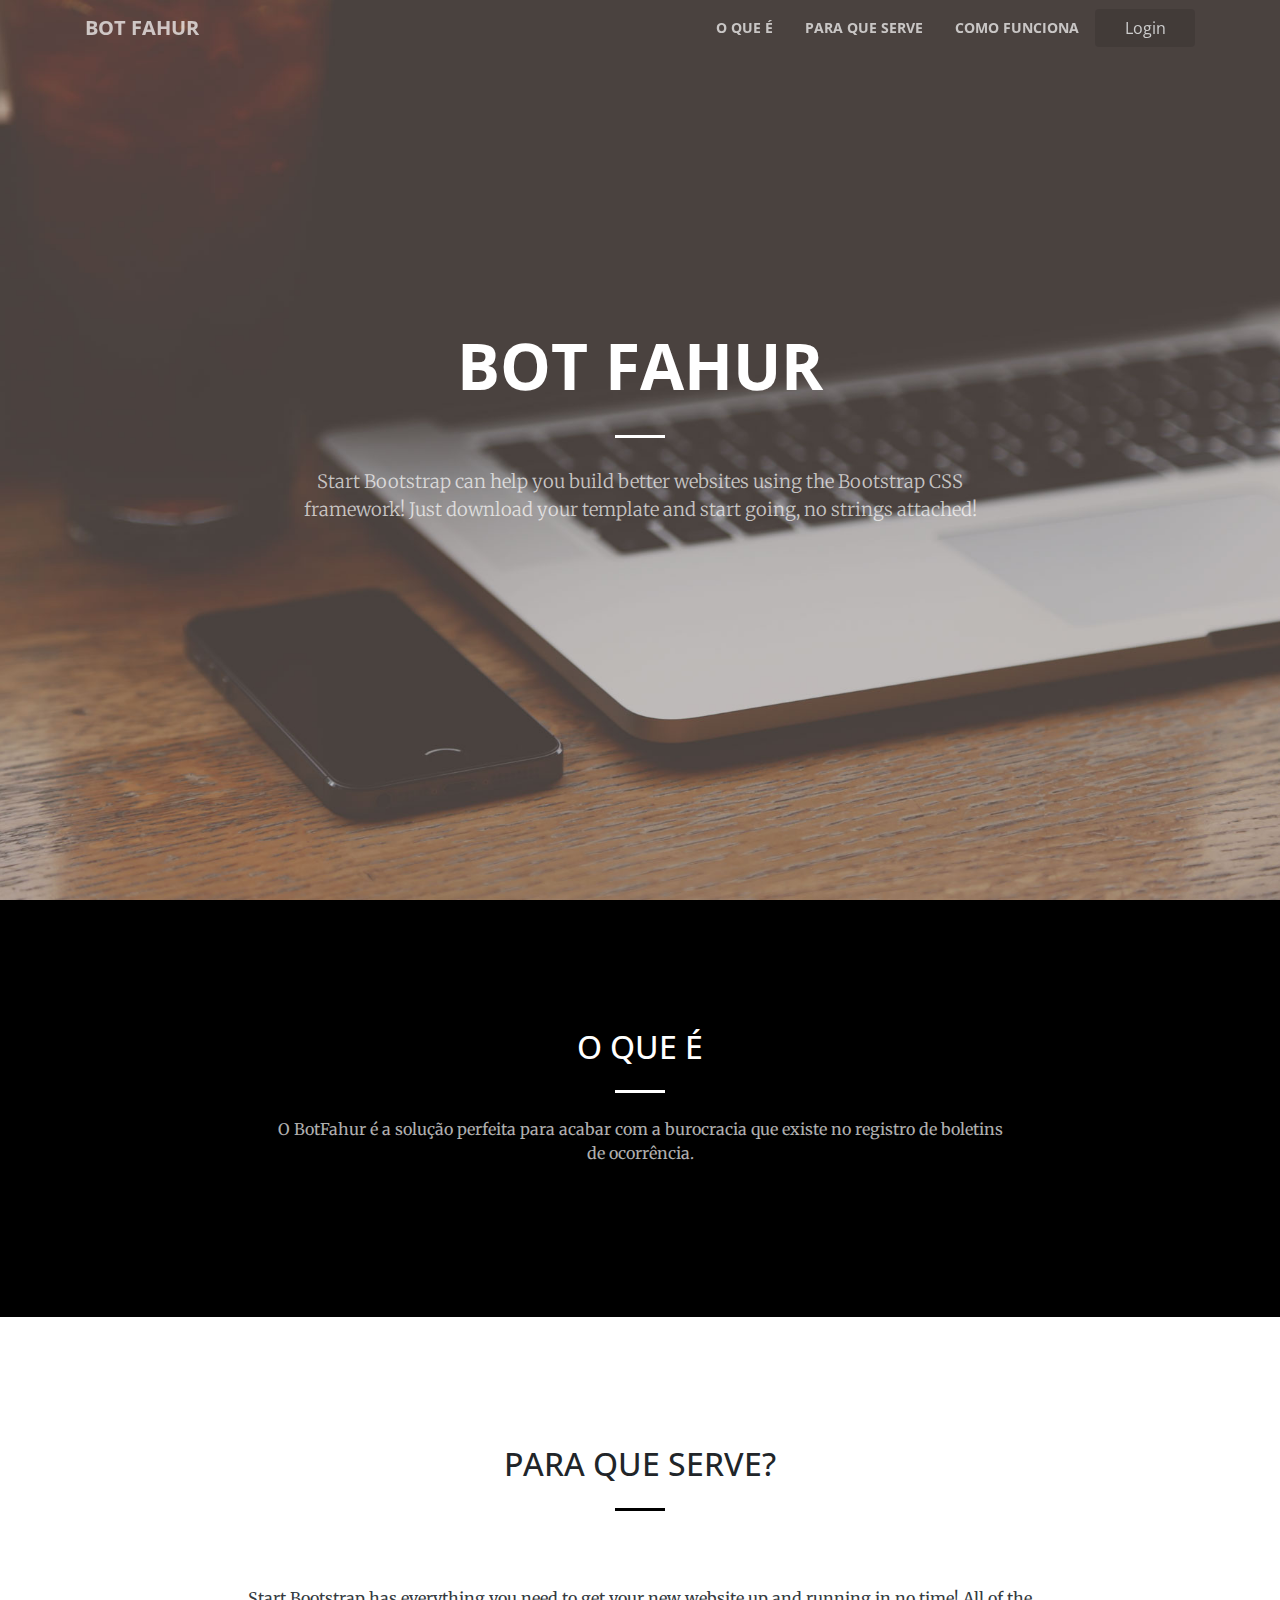
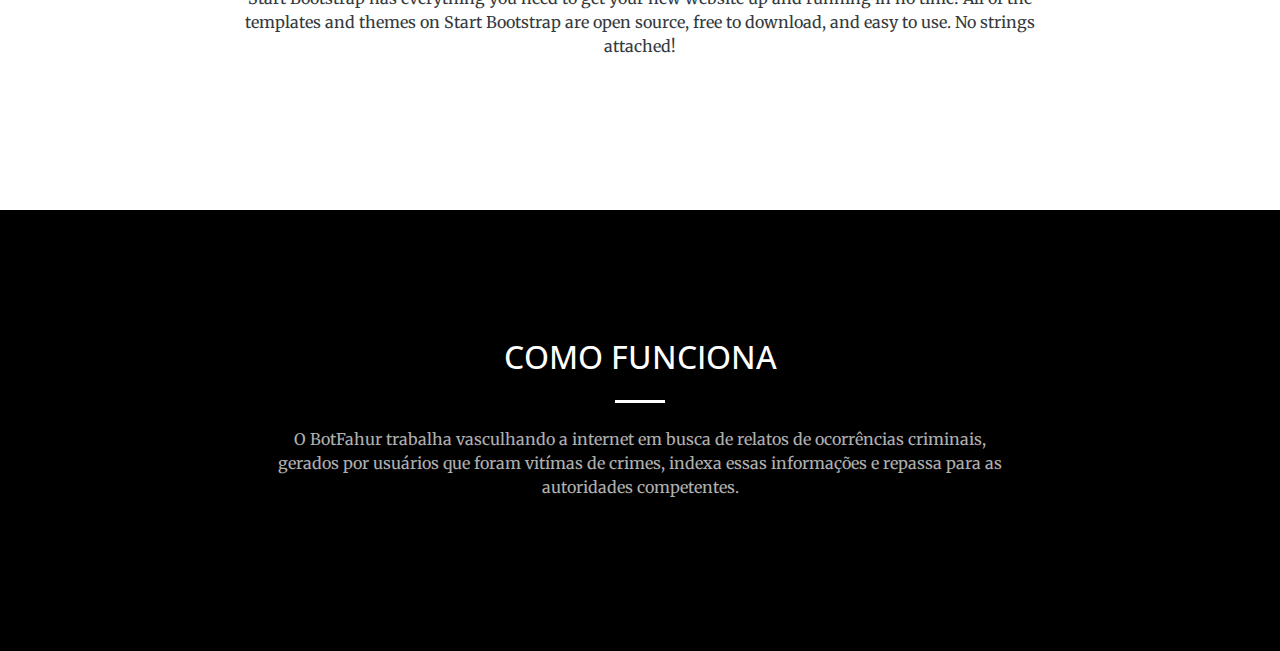
<file: index.html>
<!DOCTYPE html>
<html lang="en">

  <head>

    <meta charset="utf-8">
    <meta name="viewport" content="width=device-width, initial-scale=1, shrink-to-fit=no">
    <meta name="description" content="">
    <meta name="author" content="">

    <title>BOT Fahur</title>

    <!-- Bootstrap core CSS -->
    <link href="vendor/bootstrap/css/bootstrap.min.css" rel="stylesheet">

    <!-- Custom fonts for this template -->
    <link href="vendor/font-awesome/css/font-awesome.min.css" rel="stylesheet" type="text/css">
    <link href='https://fonts.googleapis.com/css?family=Open+Sans:300italic,400italic,600italic,700italic,800italic,400,300,600,700,800' rel='stylesheet' type='text/css'>
    <link href='https://fonts.googleapis.com/css?family=Merriweather:400,300,300italic,400italic,700,700italic,900,900italic' rel='stylesheet' type='text/css'>

    <!-- Plugin CSS -->
    <link href="vendor/magnific-popup/magnific-popup.css" rel="stylesheet">

    <!-- Custom styles for this template -->
    <link href="css/creative.min.css" rel="stylesheet">

  </head>

  <body id="page-top">

    <!-- Navigation -->
    <nav class="navbar navbar-expand-lg navbar-light fixed-top" id="mainNav">
      <div class="container">
        <a class="navbar-brand js-scroll-trigger" href="#page-top">Bot Fahur</a>
        <button class="navbar-toggler navbar-toggler-right" type="button" data-toggle="collapse" data-target="#navbarResponsive" aria-controls="navbarResponsive" aria-expanded="false" aria-label="Toggle navigation">
          <span class="navbar-toggler-icon"></span>
        </button>
        <div class="collapse navbar-collapse" id="navbarResponsive">
          <ul class="navbar-nav ml-auto">
            <li class="nav-item">
              <a class="nav-link js-scroll-trigger" href="#oquee">O que é</a>
            </li>
            <li class="nav-item">
              <a class="nav-link js-scroll-trigger" href="#services">Para que serve</a>
            </li>
            <li class="nav-item">
              <a class="nav-link js-scroll-trigger" href="#comofunciona">Como funciona</a>
            </li>
            <li class="nav-item">
              <a href="login.html"><button type="button" class="botao">Login</button> </a>
            </li>
          </ul>
        </div>
      </div>
    </nav>

    <header class="masthead text-center text-white d-flex">
      <div class="container my-auto">
        <div class="row">
          <div class="col-lg-10 mx-auto">
            <h1 class="text-uppercase">
              <strong>Bot Fahur</strong>
            </h1>
            <hr>
          </div>
          <div class="col-lg-8 mx-auto">
            <p class="text-faded mb-5 wow fadeInUp">Start Bootstrap can help you build better websites using the Bootstrap CSS framework! Just download your template and start going, no strings attached!</p>
            <span  href="#comofunciona"></span>
          </div>
        </div>
      </div>
    </header>

    <section class="bg-primary" id="oquee">
      <div class="container">
        <div class="row">
          <div class="col-lg-8 mx-auto text-center">
            <h2 class="section-heading text-white" >O QUE É</h2>
            <hr class="light my-4">
            <p class="text-faded mb-4 wow fadeInUp">O BotFahur é a solução perfeita para acabar com a burocracia que existe no registro de boletins de ocorrência.</p>
            <span href="#oquee"></span>
          </div>
        </div>
      </div>
    </section>

    <section id="services">
      <div class="container">
        <div class="row">
          <div class="col-lg-12 text-center">
            <h2 class="section-heading">PARA QUE SERVE?</h2>
            <hr class="linha my-4">
          </div>
        </div>
      </div>
      <div class="row">
          <div class="col-lg-8 mx-auto text-center">
            <hr class="light my-4">
            <p class="text-dark mb-4">Start Bootstrap has everything you need to get your new website up and running in no time! All of the templates and themes on Start Bootstrap are open source, free to download, and easy to use. No strings attached!</p>
          </div>
    </section>


    <section class="bg-primary" id="comofunciona">
      <div class="container">
        <div class="row">
          <div class="col-lg-8 mx-auto text-center">
            <h2 class="section-heading text-white">COMO FUNCIONA</h2>
            <hr class="light my-4">
            <p class="text-faded mb-4">O BotFahur trabalha vasculhando a internet em busca de relatos de ocorrências criminais, gerados por usuários que foram vitímas de crimes, indexa essas informações e repassa para as autoridades competentes. </p>
            <span  href="#comofunciona"></span>
          </div>
        </div>
      </div>



    <!-- Bootstrap core JavaScript -->
    <script src="vendor/jquery/jquery.min.js"></script>
    <script src="vendor/bootstrap/js/bootstrap.bundle.min.js"></script>

    <!-- Plugin JavaScript -->
    <script src="vendor/jquery-easing/jquery.easing.min.js"></script>
    <script src="vendor/scrollreveal/scrollreveal.min.js"></script>
    <script src="vendor/magnific-popup/jquery.magnific-popup.min.js"></script>

    <!-- Custom scripts for this template -->
    <script src="js/creative.min.js"></script>
  </body>

</html>
</file>
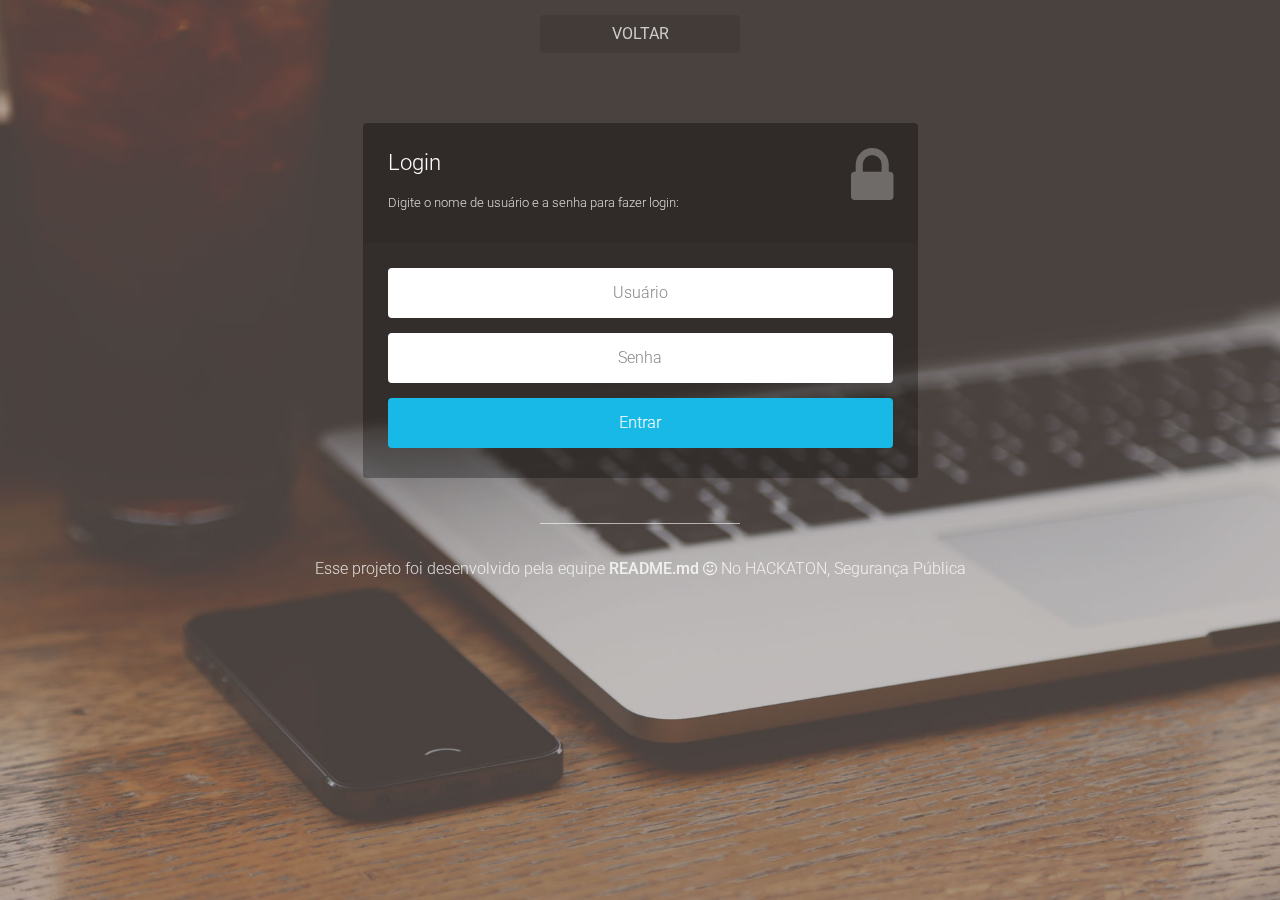
<file: login.html>
<!DOCTYPE html>
<html lang="en">

    <head>

        <meta charset="utf-8">
        <meta http-equiv="X-UA-Compatible" content="IE=edge">
        <meta name="viewport" content="width=device-width, initial-scale=1">
        <title>Login &amp; Cadastrar</title>

        <!-- CSS -->
        <link rel="stylesheet" href="http://fonts.googleapis.com/css?family=Roboto:400,100,300,500">
        <link rel="stylesheet" href="assets/bootstrap/css/bootstrap.min.css">
        <link rel="stylesheet" href="assets/font-awesome/css/font-awesome.min.css">
		<link rel="stylesheet" href="assets/css/form-elements.css">
        <link rel="stylesheet" href="assets/css/style.css">

        <!-- HTML5 Shim and Respond.js IE8 support of HTML5 elements and media queries -->
        <!-- WARNING: Respond.js doesn't work if you view the page via file:// -->
        <!--[if lt IE 9]>
            <script src="https://oss.maxcdn.com/libs/html5shiv/3.7.0/html5shiv.js"></script>
            <script src="https://oss.maxcdn.com/libs/respond.js/1.4.2/respond.min.js"></script>
        <![endif]-->

        <!-- Favicon and touch icons -->
        <link rel="shortcut icon" href="assets/ico/favicon.png">
        <link rel="apple-touch-icon-precomposed" sizes="144x144" href="assets/ico/apple-touch-icon-144-precomposed.png">
        <link rel="apple-touch-icon-precomposed" sizes="114x114" href="assets/ico/apple-touch-icon-114-precomposed.png">
        <link rel="apple-touch-icon-precomposed" sizes="72x72" href="assets/ico/apple-touch-icon-72-precomposed.png">
        <link rel="apple-touch-icon-precomposed" href="assets/ico/apple-touch-icon-57-precomposed.png">
    </head>

    <body>

        <!-- Top content -->
        <div class="top-content">
        	
            <div class="inner-bg">
                <div class="container">
                	
                    <div class="row">
                        <div class="col-sm-8 col-sm-offset-2 text">
                            <a href="index.html"><button type="button" class="botao">VOLTAR</button> </a>
                        </div>
                    </div>
                    
                    <div class="row  justify-content-center" >
                        <div class="col-sm-6 col-sm-offset-3">
                        	
                        	<div class="form-box">
	                        	<div class="form-top">
	                        		<div class="form-top-left">
	                        			<h3>Login</h3>
	                            		<p class="login-description">Digite o nome de usuário e a senha para fazer login:</p>
	                        		</div>
	                        		<div class="form-top-right">
	                        			<i class="fa fa-lock"></i>
	                        		</div>
	                            </div>
	                            <div class="form-bottom">
				                    <form role="form" action="" method="post" class="login-form">
				                    	<div class="form-group">
				                    		<label class="sr-only" for="form-username">Nome</label>
				                        	<input style="text-align: center;" type="text" name="form-username" placeholder="Usuário" class="form-username form-control" id="form-username">
				                        </div>
				                        <div class="form-group">
				                        	<label class="sr-only" for="form-password">Senha</label>
				                        	<input style="text-align: center;" type="password" name="form-password" placeholder="Senha" class="form-password form-control" id="form-password">
				                        </div>
				                        <button type="submit" class="btn">Entrar</button>
				                    </form>
			                    </div>
		                    </div>		                
                        </div>
                    </div>
                </div>
            </div>
        </div>

        <!-- Footer -->
        <footer>
        	<div class="container">
        		<div class="row">
        			
        			<div class="col-sm-8 col-sm-offset-2">
        				<div class="footer-border"></div>
        				<p>Esse projeto foi desenvolvido pela equipe <a href="http://azmind.com" target="_blank"><strong>README.md  <i class="fa fa-smile-o"></i>   </strong></a> No HACKATON, Segurança Pública</p>
        			</div>
        			
        		</div>
        	</div>
        </footer>

        <!-- Javascript -->
        <script src="assets/js/jquery-1.11.1.min.js"></script>
        <script src="assets/bootstrap/js/bootstrap.min.js"></script>
        <script src="assets/js/jquery.backstretch.min.js"></script>
        <script src="assets/js/scripts.js"></script>
        
        <!--[if lt IE 10]>
            <script src="assets/js/placeholder.js"></script>
        <![endif]-->

    </body>

</html>
</file>
<file: assets/css/form-elements.css>
input[type="text"], 
input[type="password"], 
textarea, 
textarea.form-control {
	height: 50px;
    margin: 0;
    padding: 0 20px;
    vertical-align: middle;
    background: #fff;
    border: 3px solid #fff;
    font-family: 'Roboto', sans-serif;
    font-size: 16px;
    font-weight: 300;
    line-height: 50px;
    color: #888;
    -moz-border-radius: 4px; -webkit-border-radius: 4px; border-radius: 4px;
    -moz-box-shadow: none; -webkit-box-shadow: none; box-shadow: none;
    -o-transition: all .3s; -moz-transition: all .3s; -webkit-transition: all .3s; -ms-transition: all .3s; transition: all .3s;
}

textarea, 
textarea.form-control {
	padding-top: 10px;
	padding-bottom: 10px;
	line-height: 30px;
}

input[type="text"]:focus, 
input[type="password"]:focus, 
textarea:focus, 
textarea.form-control:focus {
	outline: 0;
	background: #fff;
    border: 3px solid #fff;
    -moz-box-shadow: none; -webkit-box-shadow: none; box-shadow: none;
}

input[type="text"]:-moz-placeholder, input[type="password"]:-moz-placeholder, 
textarea:-moz-placeholder, textarea.form-control:-moz-placeholder { color: #888; }

input[type="text"]:-ms-input-placeholder, input[type="password"]:-ms-input-placeholder, 
textarea:-ms-input-placeholder, textarea.form-control:-ms-input-placeholder { color: #888; }

input[type="text"]::-webkit-input-placeholder, input[type="password"]::-webkit-input-placeholder, 
textarea::-webkit-input-placeholder, textarea.form-control::-webkit-input-placeholder { color: #888; }



button.btn {
	height: 50px;
    margin: 0;
    padding: 0 20px;
    vertical-align: middle;
    background: #19b9e7;
    border: 0;
    font-family: 'Roboto', sans-serif;
    font-size: 16px;
    font-weight: 300;
    line-height: 50px;
    color: #fff;
    -moz-border-radius: 4px; -webkit-border-radius: 4px; border-radius: 4px;
    text-shadow: none;
    -moz-box-shadow: none; -webkit-box-shadow: none; box-shadow: none;
    -o-transition: all .3s; -moz-transition: all .3s; -webkit-transition: all .3s; -ms-transition: all .3s; transition: all .3s;
}

button.btn:hover { opacity: 0.6; color: #fff; }

button.btn:active { outline: 0; opacity: 0.6; color: #fff; -moz-box-shadow: none; -webkit-box-shadow: none; box-shadow: none; }

button.btn:focus { outline: 0; opacity: 0.6; background: #19b9e7; color: #fff; }

button.btn:active:focus, button.btn.active:focus { outline: 0; opacity: 0.6; background: #19b9e7; color: #fff; }
</file>
<file: assets/css/style.css>
body {
    font-family: 'Roboto', sans-serif;
    font-size: 16px;
    font-weight: 300;
    color: #888;
    line-height: 30px;
    text-align: center;
}

strong { font-weight: 500; }

a, a:hover, a:focus {
	color: #19b9e7;
	text-decoration: none;
    -o-transition: all .3s; -moz-transition: all .3s; -webkit-transition: all .3s; -ms-transition: all .3s; transition: all .3s;
}

h1, h2 {
	margin-top: 10px;
	font-size: 38px;
    font-weight: 100;
    color: #555;
    line-height: 50px;
}

h3 {
	font-size: 22px;
    font-weight: 300;
    color: #555;
    line-height: 30px;
}

img { max-width: 100%; }

::-moz-selection { background: #19b9e7; color: #fff; text-shadow: none; }
::selection { background: #19b9e7; color: #fff; text-shadow: none; }

/* Eu alterei*/

.login-description{
	font-size: 13px;
}

.cadaster-description{
	font-size: 14px;
}

.botao {
    background: rgba(0,0,0, 0.1);
    color: #ccc;
    width: 200px;
    display: inline-block;
    margin-bottom: 0;
    font-weight: normal;
    text-align: center;
    vertical-align: middle;
    cursor: pointer;
    background-image: none;
    border: 1px solid transparent;
    white-space: nowrap;
    padding: 6px 12px;
    font-size: 16px;
    line-height: 1.5;
    border-radius: 4px;
}

.botao:hover{
  color: #fff;
  background: rgba(0,0,0, 0.7);
}


/* Eu alterei*/


.btn-link-1 {
	display: inline-block;
	height: 50px;
	margin: 5px;
	padding: 16px 20px 0 20px;
	background: #19b9e7;
	font-size: 16px;
    font-weight: 300;
    line-height: 16px;
    color: #fff;
    -moz-border-radius: 4px; -webkit-border-radius: 4px; border-radius: 4px;
}
.btn-link-1:hover, .btn-link-1:focus, .btn-link-1:active { outline: 0; opacity: 0.6; color: #fff; }

.btn-link-1.btn-link-1-facebook { background: #4862a3; }
.btn-link-1.btn-link-1-twitter { background: #55acee; }
.btn-link-1.btn-link-1-google-plus { background: #dd4b39; }

.btn-link-1 i {
	padding-right: 5px;
	vertical-align: middle;
	font-size: 20px;
	line-height: 20px;
}

.btn-link-2 {
	display: inline-block;
	height: 50px;
	margin: 5px;
	padding: 15px 20px 0 20px;
	background: rgba(0, 0, 0, 0.3);
	border: 1px solid #fff;
	font-size: 16px;
    font-weight: 300;
    line-height: 16px;
    color: #fff;
    -moz-border-radius: 4px; -webkit-border-radius: 4px; border-radius: 4px;
}
.btn-link-2:hover, .btn-link-2:focus, 
.btn-link-2:active, .btn-link-2:active:focus { outline: 0; opacity: 0.6; background: rgba(0, 0, 0, 0.3); color: #fff; }

.btn-link-2 i {
	padding-right: 5px;
	vertical-align: middle;
	font-size: 20px;
	line-height: 20px;
}


/***** Top content *****/

.inner-bg {
    padding: 15px 0 20px 0;
}

.top-content .text {
	color: #fff;
}

.top-content .text h1 { color: #fff; }

.top-content .description {
	margin: 20px 0 10px 0;
}

.top-content .description p { opacity: 0.8; }

.top-content .description a {
	color: #fff;
}
.top-content .description a:hover, 
.top-content .description a:focus { border-bottom: 1px dotted #fff; }

.form-box {
	margin-top: 70px;
}

.form-top {
	overflow: hidden;
	padding: 0 25px 15px 25px;
	background: #444;
	background: rgba(0, 0, 0, 0.35);
	-moz-border-radius: 4px 4px 0 0; -webkit-border-radius: 4px 4px 0 0; border-radius: 4px 4px 0 0;
	text-align: left;
}

.form-top-left {
	float: left;
	width: 75%;
	padding-top: 25px;
}

.form-top-left h3 { margin-top: 0; color: #fff; }
.form-top-left p { opacity: 0.8; color: #fff; }

.form-top-right {
	float: left;
	width: 25%;
	padding-top: 5px;
	font-size: 66px;
	color: #fff;
	line-height: 100px;
	text-align: right;
	opacity: 0.3;
}

.form-bottom {
	padding: 25px 25px 30px 25px;
	background: #444;
	background: rgba(0, 0, 0, 0.3);
	-moz-border-radius: 0 0 4px 4px; -webkit-border-radius: 0 0 4px 4px; border-radius: 0 0 4px 4px;
	text-align: left;
}

.form-bottom form textarea {
	height: 100px;
}

.form-bottom form button.btn {
	width: 100%;
}

.form-bottom form .input-error {
	border-color: #19b9e7;
}

.social-login {
	margin-top: 35px;
}

.social-login h3 {
	color: #fff;
}

.social-login-buttons {
	margin-top: 25px;
}

.middle-border {
	min-height: 300px;
	margin-top: 170px;
	border-right: 1px solid #fff;
	border-right: 1px solid rgba(255, 255, 255, 0.6);
}


/***** Footer *****/

footer {
	color: #fff;
	padding-top: 25px;
}

footer .footer-border {
	width: 200px;
	margin: 0 auto;
	padding-bottom: 30px;
	border-top: 1px solid #fff;
	border-top: 1px solid rgba(255, 255, 255, 0.6);
}

footer p { opacity: 0.8; }

footer a {
	color: #fff;
}
footer a:hover, footer a:focus { color: #fff; border-bottom: 1px dotted #fff; }


/***** Media queries *****/

@media (min-width: 992px) and (max-width: 1199px) {}

@media (min-width: 768px) and (max-width: 991px) {}

@media (max-width: 767px) {
	
	.middle-border { min-height: auto; margin: 65px 30px 0 30px; border-right: 0; 
						border-top: 1px solid #fff; border-top: 1px solid rgba(255, 255, 255, 0.6); }
	
}

@media (max-width: 415px) {
	
	h1, h2 { font-size: 32px; }

}
</file>
<file: css/creative.min.css>
/*Eu alterei */

.linha{
	border-color: black;

}
.botao {
    background: rgba(0,0,0, 0.1);
    color: #ccc;
    width: 100px;
    display: inline-block;
    margin-bottom: 0;
    font-weight: normal;
    text-align: center;
    vertical-align: middle;
    cursor: pointer;
    background-image: none;
    border: 1px solid transparent;
    white-space: nowrap;
    padding: 6px 12px;
    font-size: 16px;
    line-height: 1.5;
    border-radius: 4px;
}

.botao:hover{
  color: #fff;
  background: rgba(0,0,0, 0.7);
}

/*Eu alterei */

body,
html {
  width: 100%;
  height: 100%;
}

body {
  font-family: 'Merriweather', 'Helvetica Neue', Arial, sans-serif;
}

hr {
  max-width: 50px;
  border-width: 3px;
  border-color: #fff;
}

hr.light {
  border-color: #fff;
}

a {
  color: #F05F40;
  -webkit-transition: all 0.2s;
  -moz-transition: all 0.2s;
  transition: all 0.2s;
}

a:hover {
  color: #f05f40;
}

h1,
h2,
h3,
h4,
h5,
h6 {
  font-family: 'Open Sans', 'Helvetica Neue', Arial, sans-serif;
}

.bg-primary {
  background-color: black !important;
}

.bg-dark {
  background-color: #212529 !important;
}

.text-faded {
  color: rgba(255, 255, 255, 0.7);
}

section {
  padding: 8rem 0;
}

.section-heading {
  margin-top: 0;
}

::-moz-selection {
  color: #fff;
  background: #212529;
  text-shadow: none;
}

::selection {
  color: #fff;
  background: #212529;
  text-shadow: none;
}

img::selection {
  color: #fff;
  background: transparent;
}

img::-moz-selection {
  color: #fff;
  background: transparent;
}

#mainNav {
  border-bottom: 1px solid rgba(33, 37, 41, 0.1);
  background-color: #fff;
  font-family: 'Open Sans', 'Helvetica Neue', Arial, sans-serif;
  -webkit-transition: all 0.2s;
  -moz-transition: all 0.2s;
  transition: all 0.2s;
}

#mainNav .navbar-brand {
  font-weight: 700;
  text-transform: uppercase;
  color: #F05F40;
  font-family: 'Open Sans', 'Helvetica Neue', Arial, sans-serif;
}

#mainNav .navbar-brand:focus, #mainNav .navbar-brand:hover {
  color: #f05f40;
}

#mainNav .navbar-nav > li.nav-item > a.nav-link,
#mainNav .navbar-nav > li.nav-item > a.nav-link:focus {
  font-size: .9rem;
  font-weight: 700;
  text-transform: uppercase;
  color: #212529;
}

#mainNav .navbar-nav > li.nav-item > a.nav-link:hover,
#mainNav .navbar-nav > li.nav-item > a.nav-link:focus:hover {
  color: #F05F40;
}

#mainNav .navbar-nav > li.nav-item > a.nav-link.active,
#mainNav .navbar-nav > li.nav-item > a.nav-link:focus.active {
  color: #F05F40 !important;
  background-color: transparent;
}

#mainNav .navbar-nav > li.nav-item > a.nav-link.active:hover,
#mainNav .navbar-nav > li.nav-item > a.nav-link:focus.active:hover {
  background-color: transparent;
}

@media (min-width: 992px) {
  #mainNav {
    border-color: transparent;
    background-color: transparent;
  }
  #mainNav .navbar-brand {
    color: rgba(255, 255, 255, 0.7);
  }
  #mainNav .navbar-brand:focus, #mainNav .navbar-brand:hover {
    color: #fff;
  }
  #mainNav .navbar-nav > li.nav-item > a.nav-link {
    padding: 0.5rem 1rem;
  }
  #mainNav .navbar-nav > li.nav-item > a.nav-link,
  #mainNav .navbar-nav > li.nav-item > a.nav-link:focus {
    color: rgba(255, 255, 255, 0.7);
  }
  #mainNav .navbar-nav > li.nav-item > a.nav-link:hover,
  #mainNav .navbar-nav > li.nav-item > a.nav-link:focus:hover {
    color: #fff;
  }
  #mainNav.navbar-shrink {
    border-bottom: 1px solid rgba(33, 37, 41, 0.1);
    background-color: #fff;
  }
  #mainNav.navbar-shrink .navbar-brand {
    color: #F05F40;
  }
  #mainNav.navbar-shrink .navbar-brand:focus, #mainNav.navbar-shrink .navbar-brand:hover {
    color: #f05f40;
  }
  #mainNav.navbar-shrink .navbar-nav > li.nav-item > a.nav-link,
  #mainNav.navbar-shrink .navbar-nav > li.nav-item > a.nav-link:focus {
    color: #212529;
  }
  #mainNav.navbar-shrink .navbar-nav > li.nav-item > a.nav-link:hover,
  #mainNav.navbar-shrink .navbar-nav > li.nav-item > a.nav-link:focus:hover {
    color: #F05F40;
  }
}

header.masthead {
  padding-top: 10rem;
  padding-bottom: calc(10rem - 56px);
  background-image: url("../img/header.jpg");
  background-position: center center;
  -webkit-background-size: cover;
  -moz-background-size: cover;
  -o-background-size: cover;
  background-size: cover;
}

header.masthead hr {
  margin-top: 30px;
  margin-bottom: 30px;
}

header.masthead h1 {
  font-size: 2rem;
}

header.masthead p {
  font-weight: 300;
}

@media (min-width: 768px) {
  header.masthead p {
    font-size: 1.15rem;
  }
}

@media (min-width: 992px) {
  header.masthead {
    height: 100vh;
    min-height: 650px;
    padding-top: 0;
    padding-bottom: 0;
  }
  header.masthead h1 {
    font-size: 3rem;
  }
}

@media (min-width: 1200px) {
  header.masthead h1 {
    font-size: 4rem;
  }
}

.service-box {
  max-width: 400px;
}

.portfolio-box {
  position: relative;
  display: block;
  max-width: 650px;
  margin: 0 auto;
}

.portfolio-box .portfolio-box-caption {
  position: absolute;
  bottom: 0;
  display: block;
  width: 100%;
  height: 100%;
  text-align: center;
  opacity: 0;
  color: #fff;
  background: rgba(240, 95, 64, 0.9);
  -webkit-transition: all 0.2s;
  -moz-transition: all 0.2s;
  transition: all 0.2s;
}

.portfolio-box .portfolio-box-caption .portfolio-box-caption-content {
  position: absolute;
  top: 50%;
  width: 100%;
  transform: translateY(-50%);
  text-align: center;
}

.portfolio-box .portfolio-box-caption .portfolio-box-caption-content .project-category,
.portfolio-box .portfolio-box-caption .portfolio-box-caption-content .project-name {
  padding: 0 15px;
  font-family: 'Open Sans', 'Helvetica Neue', Arial, sans-serif;
}

.portfolio-box .portfolio-box-caption .portfolio-box-caption-content .project-category {
  font-size: 14px;
  font-weight: 600;
  text-transform: uppercase;
}

.portfolio-box .portfolio-box-caption .portfolio-box-caption-content .project-name {
  font-size: 18px;
}

.portfolio-box:hover .portfolio-box-caption {
  opacity: 1;
}

.portfolio-box:focus {
  outline: none;
}

@media (min-width: 768px) {
  .portfolio-box .portfolio-box-caption .portfolio-box-caption-content .project-category {
    font-size: 16px;
  }
  .portfolio-box .portfolio-box-caption .portfolio-box-caption-content .project-name {
    font-size: 22px;
  }
}

.text-primary {
  color: #F05F40 !important;
}

.btn {
  font-weight: 700;
  text-transform: uppercase;
  border: none;
  border-radius: 300px;
  font-family: 'Open Sans', 'Helvetica Neue', Arial, sans-serif;
}

.btn-xl {
  padding: 1rem 2rem;
}

.btn-primary {
  background-color: #F05F40;
  border-color: #F05F40;
}

.btn-primary:hover, .btn-primary:focus, .btn-primary:active {
  color: #fff;
  background-color: #ee4b28 !important;
}

.btn-primary:active, .btn-primary:focus {
  box-shadow: 0 0 0 0.2rem rgba(240, 95, 64, 0.5) !important;
}

/* YAN */

 .animated {
 -webkit-animation-duration: 1s;
 animation-duration: 1s;
 -webkit-animation-fill-mode: both;
 animation-fill-mode: both;
}
 @-webkit-keyframes fadeInUp {
0% {
opacity:0;
-webkit-transform:translate3d(0, 100%, 0);
transform:translate3d(0, 100%, 0);
}
100% {
opacity:1;
-webkit-transform:none;
transform:none;
}
}
@keyframes fadeInUp {
0% {
opacity:0;
-webkit-transform:translate3d(0, 100%, 0);
-ms-transform:translate3d(0, 100%, 0);
transform:translate3d(0, 100%, 0);
}
100% {
opacity:1;
-webkit-transform:none;
-ms-transform:none;
transform:none;
}
}
 .fadeInUp {
 -webkit-animation-name: fadeInUp;
 animation-name: fadeInUp;
}
</file>
